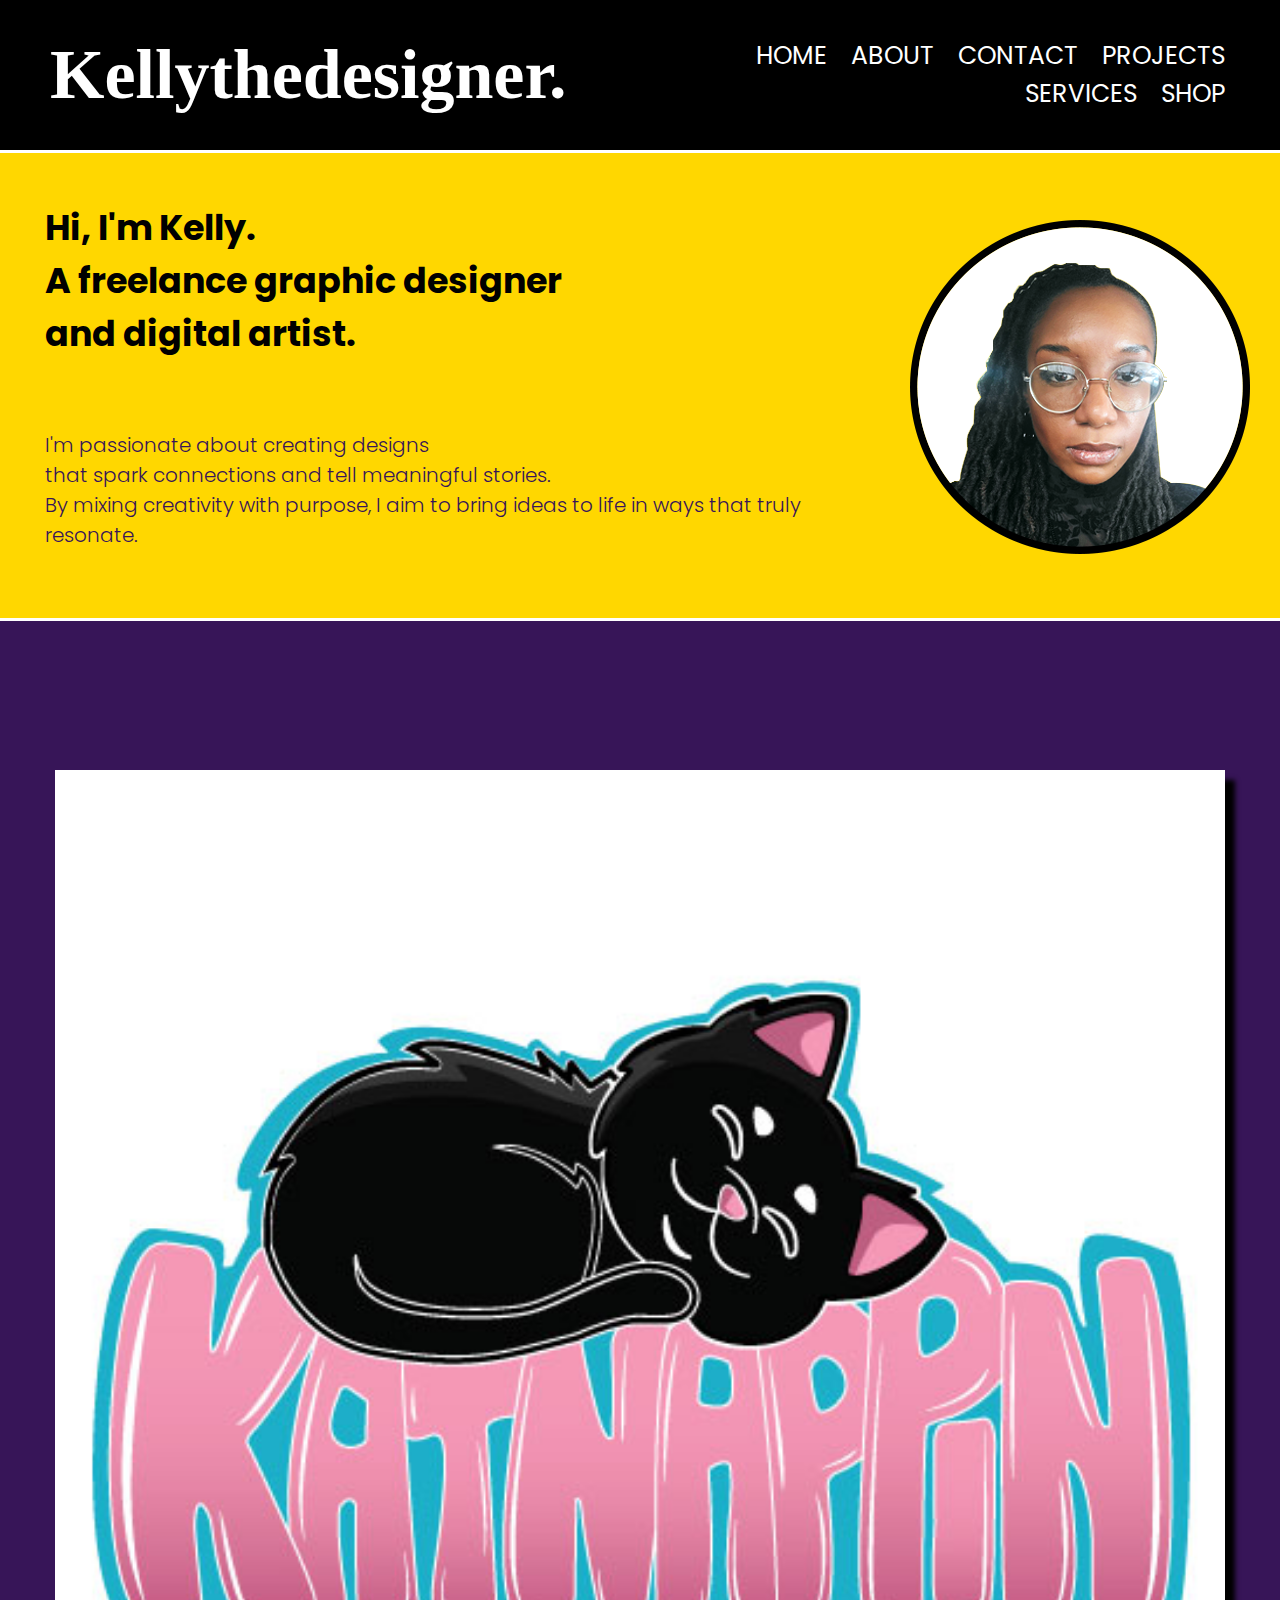
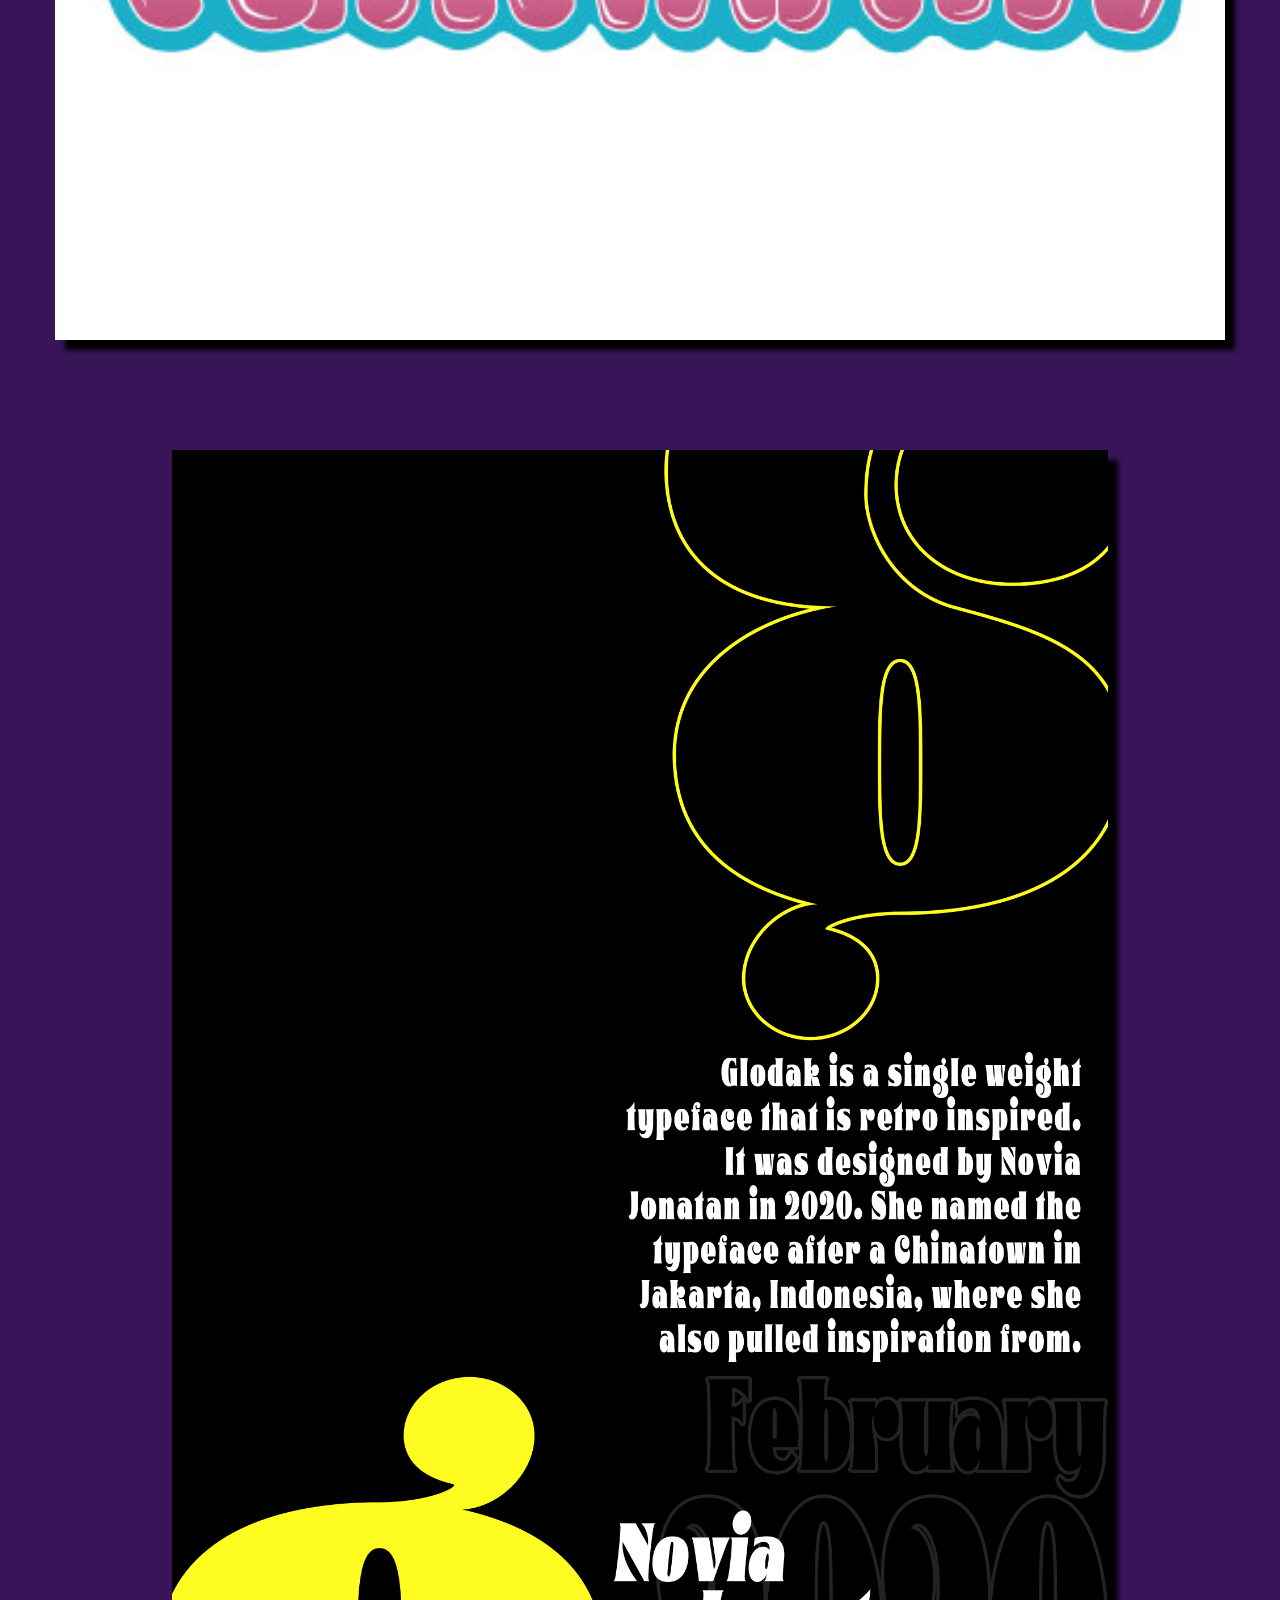
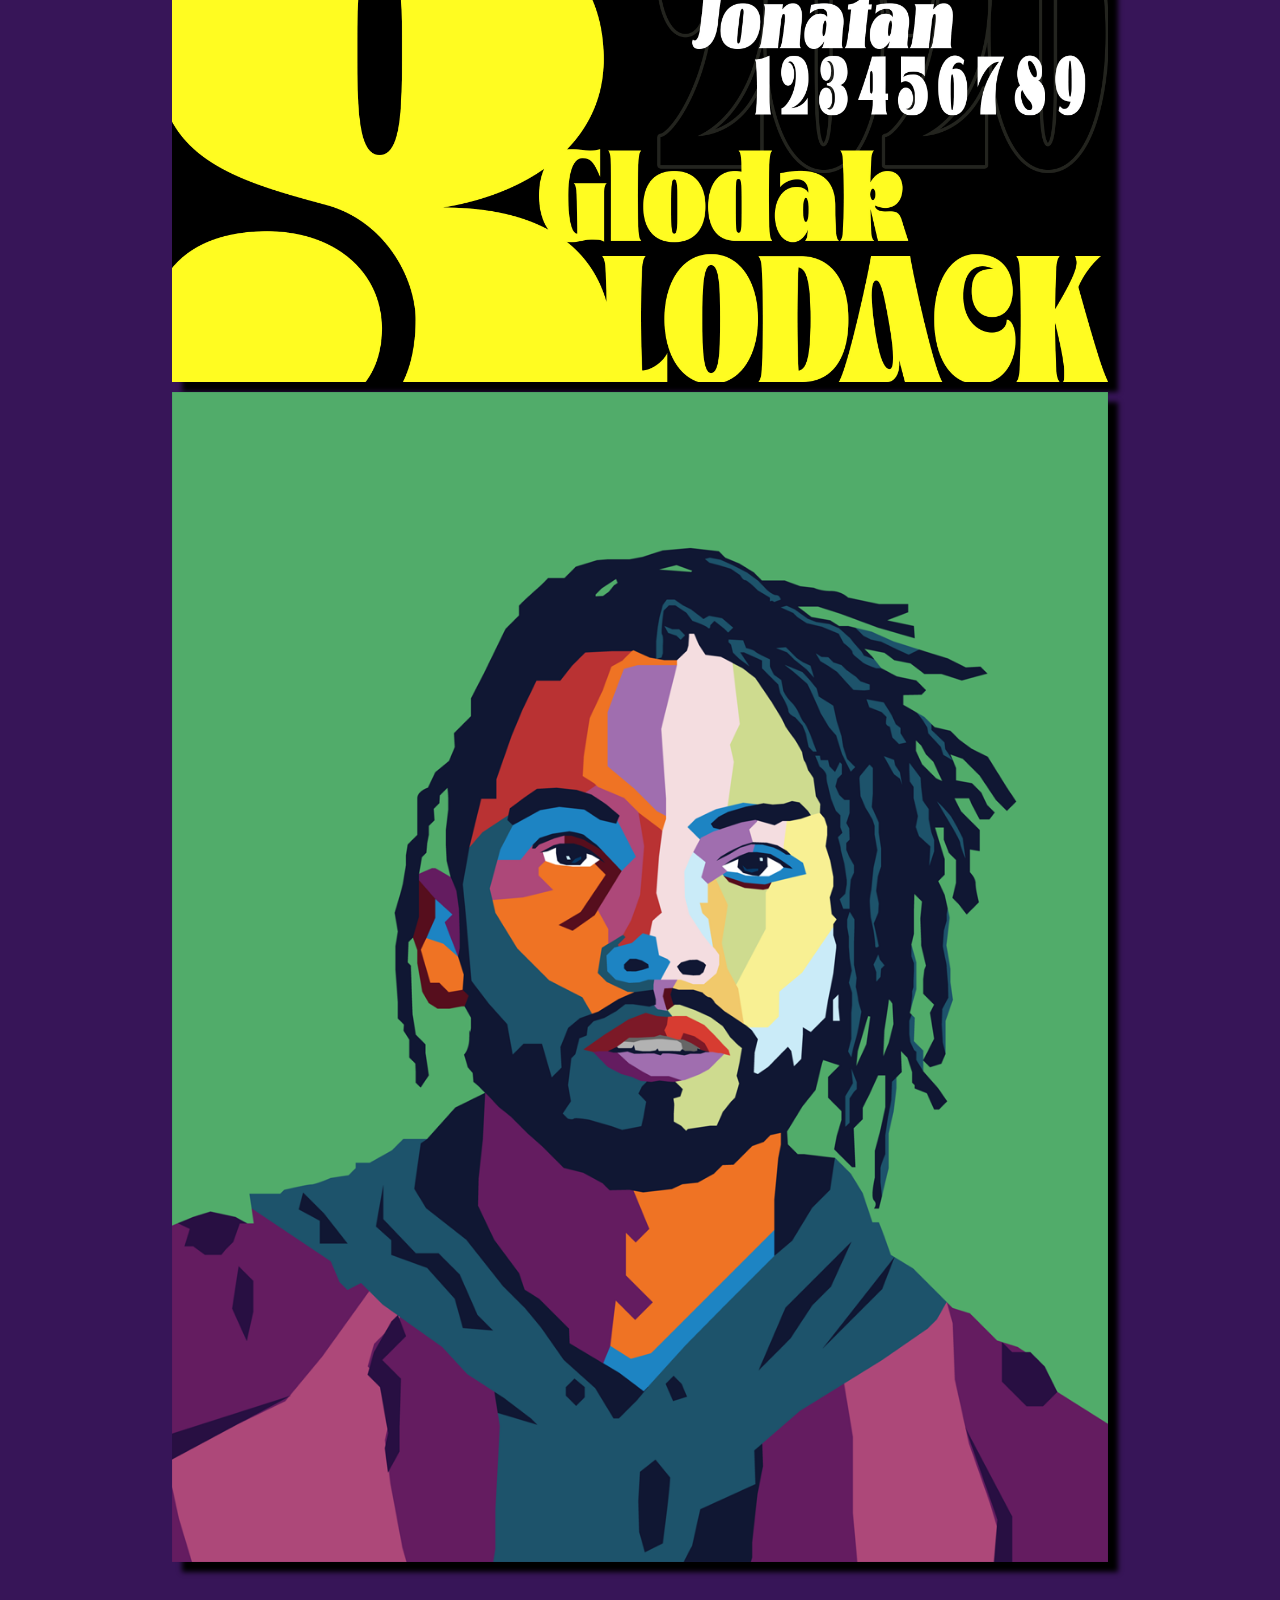
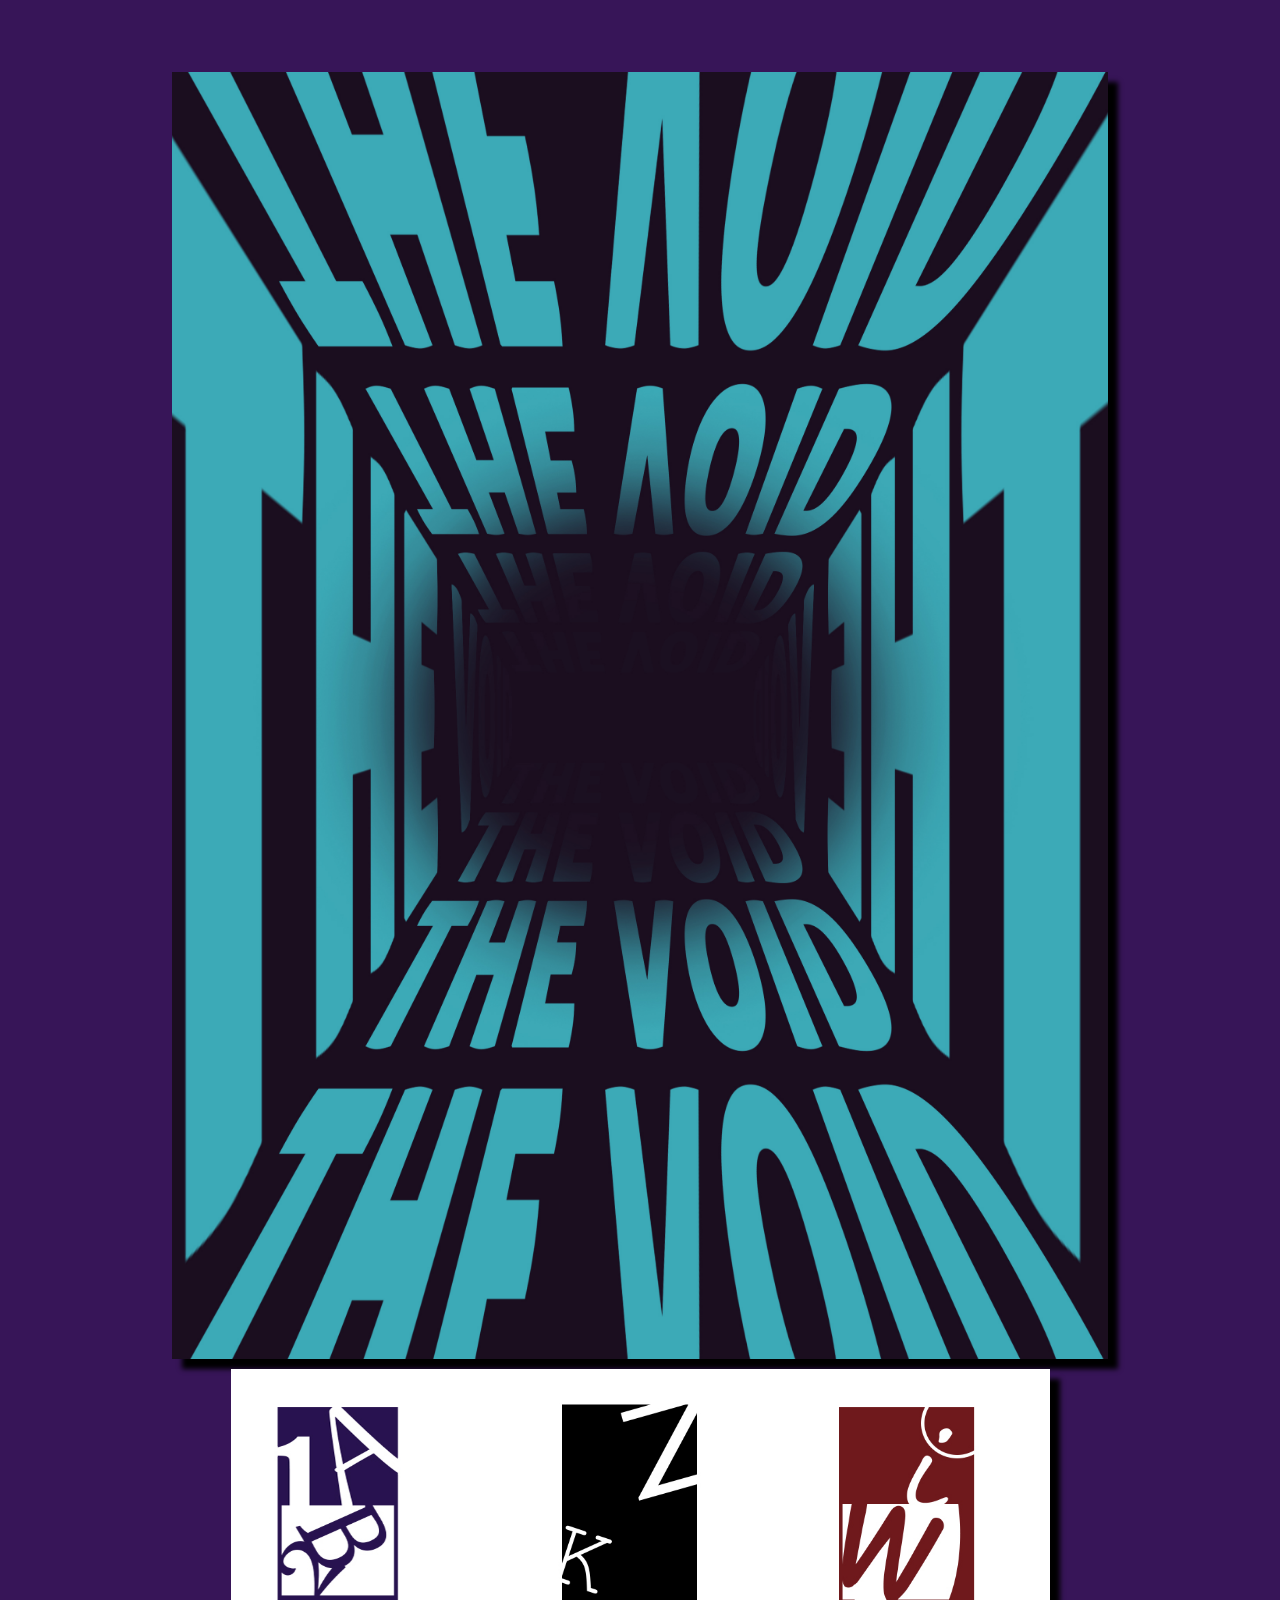
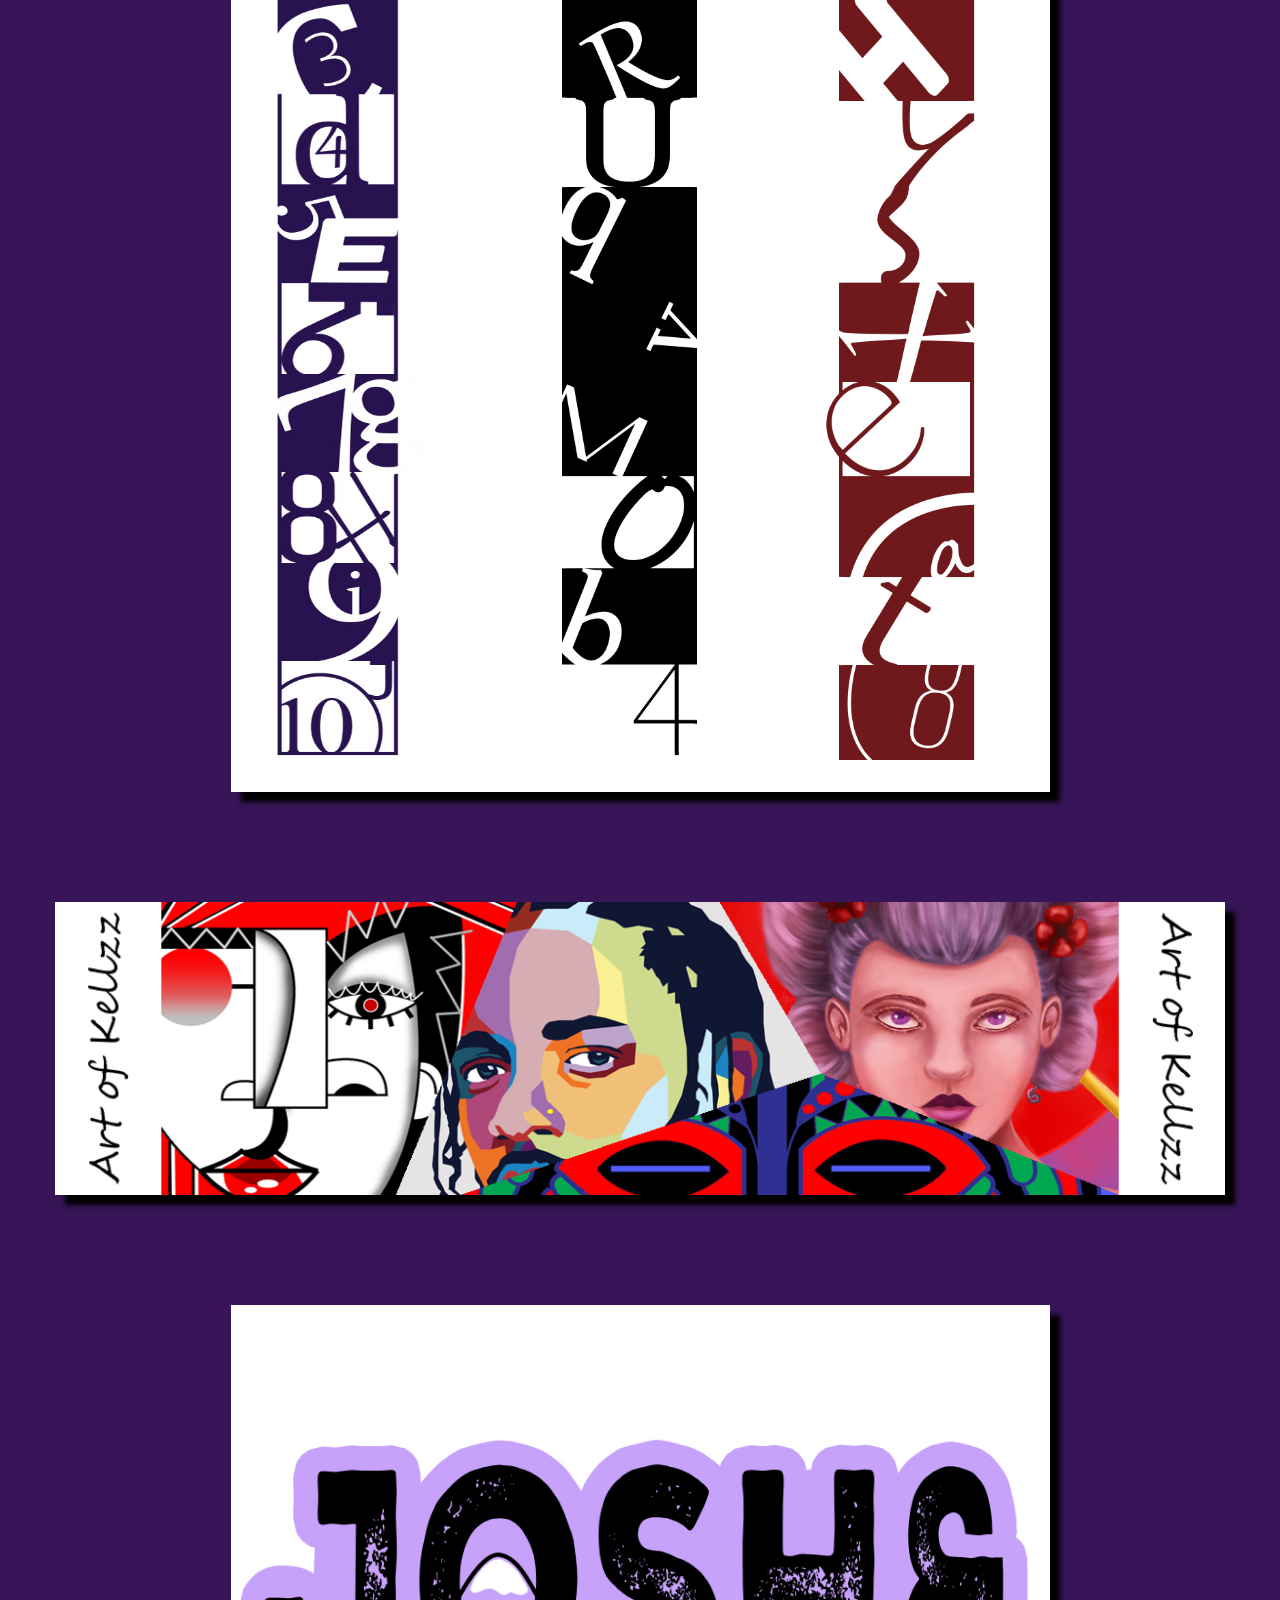
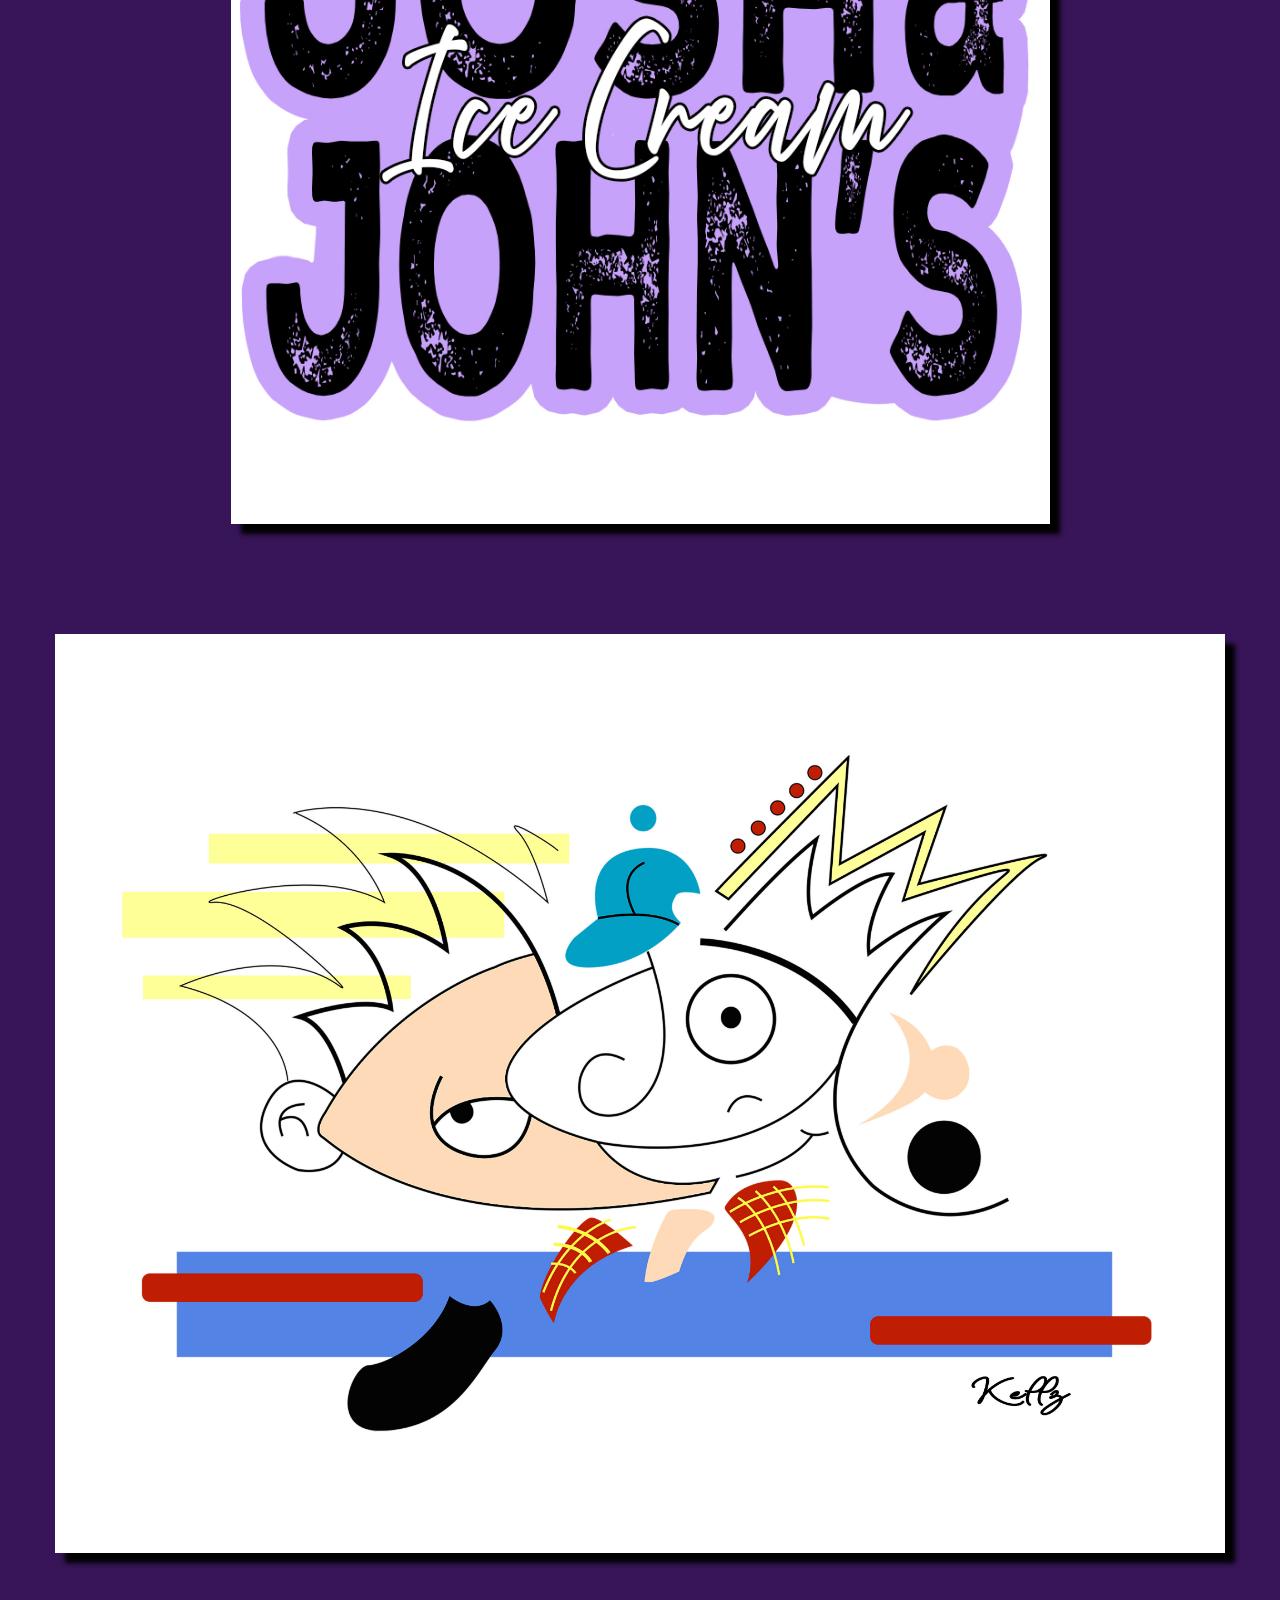
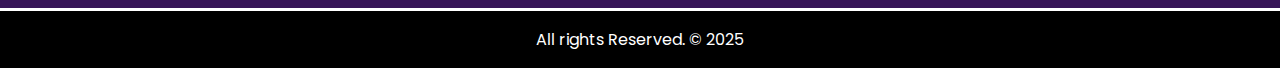
<file: index.html>
<!DOCTYPE html>
<html lang="en">
<head>
    <meta charset="UTF-8" >
    <title>Kellythedesigner</title>
    <link rel="stylesheet" href="styles.css">
    <link rel="preconnect" href="https://fonts.googleapis.com">
<link rel="preconnect" href="https://fonts.gstatic.com" crossorigin>
<link href="https://fonts.googleapis.com/css2?family=Poppins:ital,wght@0,100;0,200;0,300;0,400;0,500;0,600;0,700;0,800;0,900;1,100;1,200;1,300;1,400;1,500;1,600;1,700;1,800;1,900&display=swap" rel="stylesheet">
<link rel="preconnect" href="https://fonts.googleapis.com">
<link rel="preconnect" href="https://fonts.gstatic.com" crossorigin>
<link href="https://fonts.googleapis.com/css2?family=Permanent+Marker&family=Roboto:ital,wght@0,100..900;1,100..900&display=swap" rel="stylesheet">
</head>
<body>
    <header>
        <h1>Kellythedesigner. </h1>
        <nav class="navigation">
            <ul class="navlist">
                <li class="navlink"> <a href="index.html">HOME</a></li>
                <li class="navlink"> <a href="about.html"> ABOUT</a></li>
                <li class="navlink"> <a href="contact.html"> CONTACT</a></li>
                <li class="navlink"> <a href="PROJECTS"> PROJECTS</a></li>
                <li class="navlink"> <a href="SERVICES"> SERVICES</a></li>
                <li class="navlink"> <a href="SHOP"> SHOP</a></li>
            </ul>  
        </nav>
    </header>
    <section>
        <h2> Hi, I'm Kelly. <br> A freelance graphic designer<br>and digital artist.<br> <span class= span2 > I'm passionate about creating designs<br>that spark connections and tell meaningful stories. <br> By mixing creativity with purpose, I aim to bring ideas to life in ways that truly resonate.<br> </span></h2>
        
        <img class = "self1" src="images/selfie1.png" alt=" profile picture Kellythedesigner">
        
    </section>

    <main class="featured">  
        <div class = "row">
            <div class="column">
        <img class="img6" src="images/image6.jpg" alt=" logo for katnappin created by Kelly " >
    </div>
    <div class="column">
        <img class="img3" src="images/image3.jpg" alt=" poster for the font glodak created by Kelly">
    </div>
    <div class="column">
        <img class="img8" src="images/image8.png" alt=" vector design of musical artist Miguel created by Kelly">
    </div>
    <div class="column">
        <img class="img5" src="images/image5.jpg" alt=" kinetic visual poster that reads the void created by Kelly">
    </div>
    
       </div>
       <div class = "row">
        <div class="column">
    <img class="img1" src="images/image1.jpg" alt=" design project created by Kelly " >
</div>
<div class="column">
    <img class="img9" src="images/image9.png" alt=" banner logo created by kelly ">
</div>
<div class="column">
    <img class="img2" src="images/image2.jpg" alt=" created logo  for josh and john's ice cream created by Kelly">
</div>
<div class="column">
    <img class="img7" src="images/image7.jpg" alt=" abstract design poster created by Kelly ">
</div>

   </div>

    </main>

    <footer> 
        <p> All rights Reserved. © 2025</p>
    </footer>
</body>
</html>
</file>
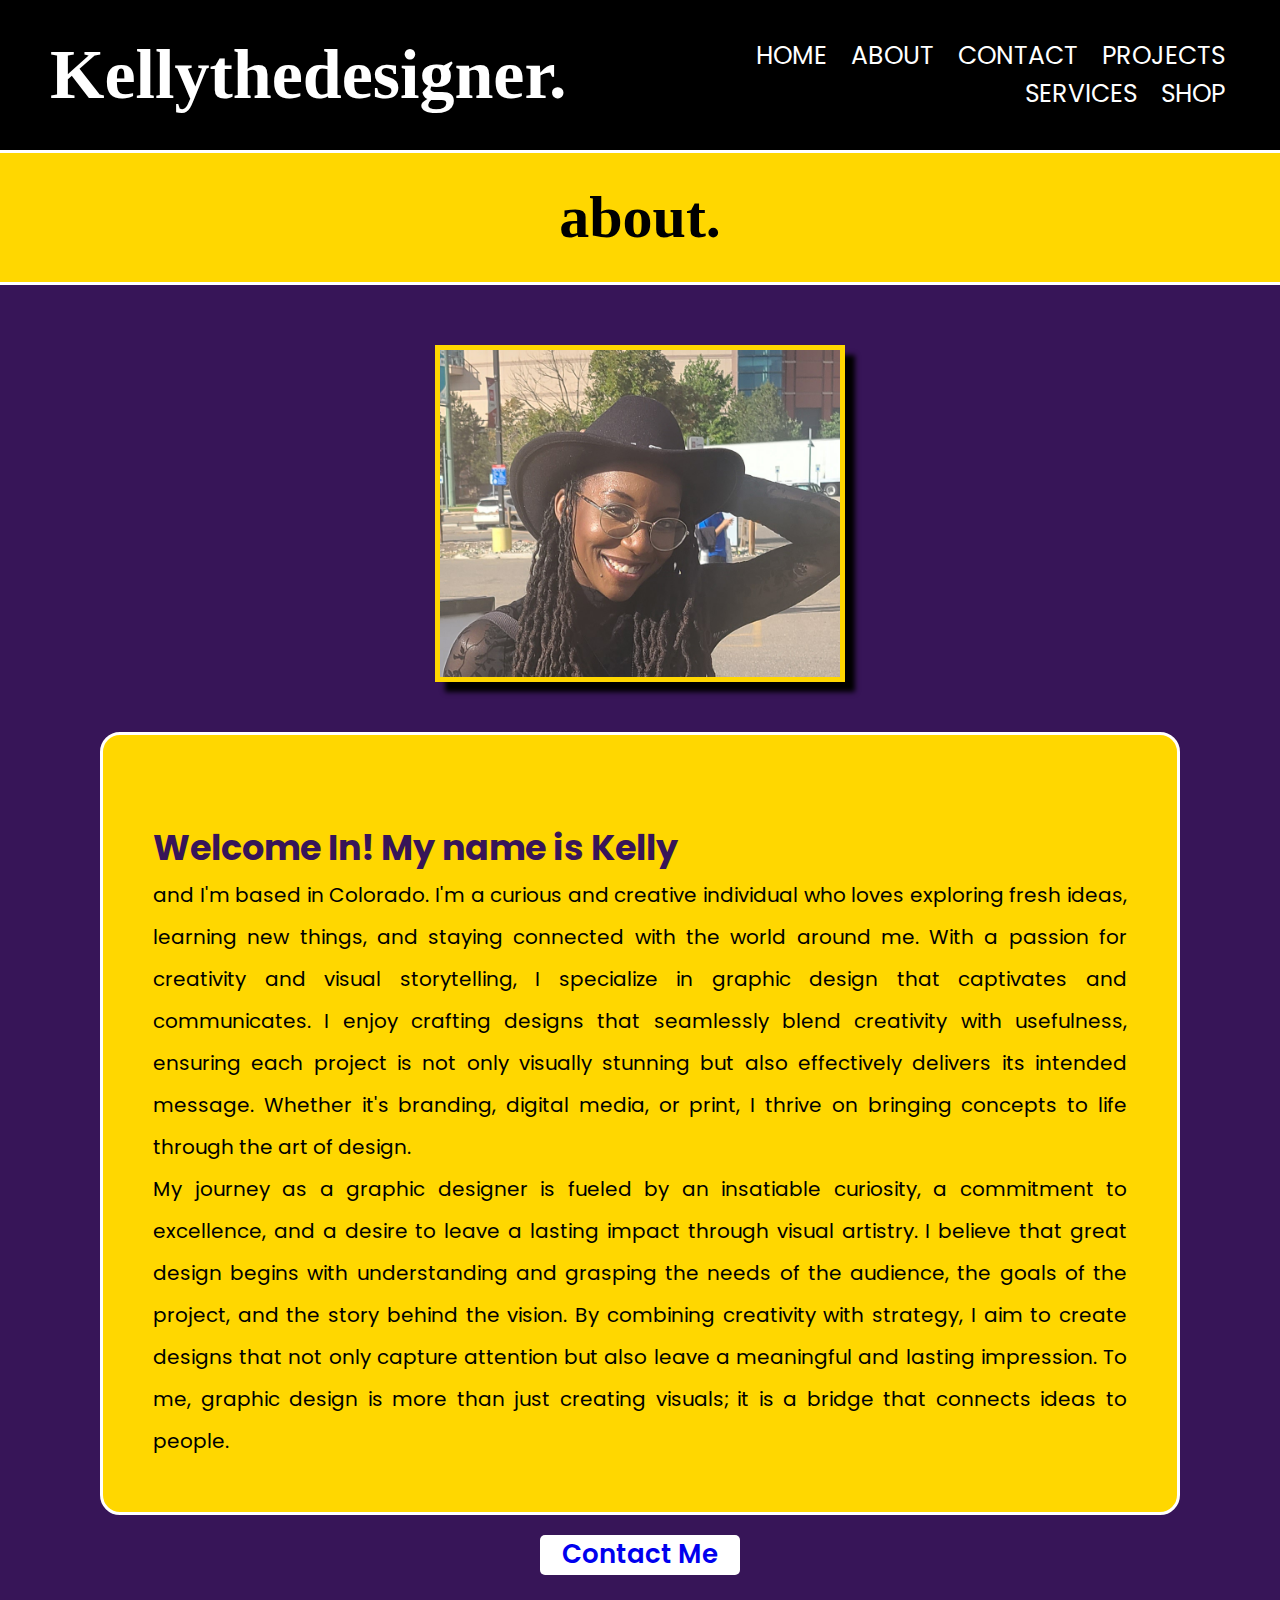
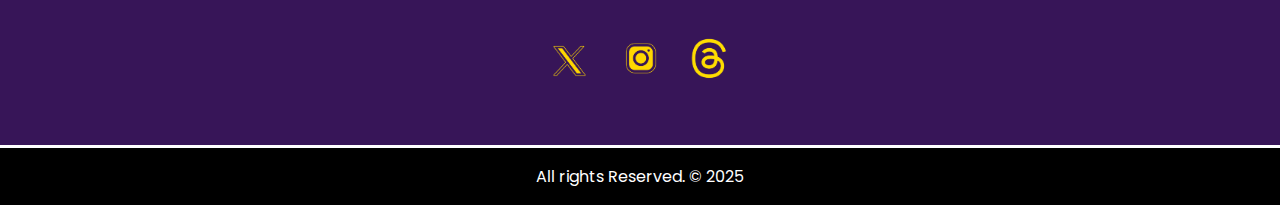
<file: about.html>
<!DOCTYPE html>
<html lang="en">
<head>
    <meta charset="UTF-8" >
    <meta name="viewport" content="width=device-width, initial-scale=1.0">
    <title>about me</title>
    <link rel="stylesheet" href="styles.css">
    <link rel="preconnect" href="https://fonts.googleapis.com">
<link rel="preconnect" href="https://fonts.gstatic.com" crossorigin>
<link href="https://fonts.googleapis.com/css2?family=Poppins:ital,wght@0,100;0,200;0,300;0,400;0,500;0,600;0,700;0,800;0,900;1,100;1,200;1,300;1,400;1,500;1,600;1,700;1,800;1,900&display=swap" rel="stylesheet">
<link rel="preconnect" href="https://fonts.googleapis.com">
<link rel="preconnect" href="https://fonts.gstatic.com" crossorigin>
<link href="https://fonts.googleapis.com/css2?family=Permanent+Marker&family=Roboto:ital,wght@0,100..900;1,100..900&display=swap" rel="stylesheet">

</head>
<body>
    <header>
        <h1>Kellythedesigner. </h1>   
    <nav class="navigation">
        <ul class="navlist">
            <li class="navlink"> <a href="index.html">HOME</a></li>
            <li class="navlink"> <a href="about.html"> ABOUT</a></li>
            <li class="navlink"> <a href="contact.html"> CONTACT</a></li>
            <li class="navlink"> <a href="PROJECTS"> PROJECTS</a></li>
            <li class="navlink"> <a href="SERVICES"> SERVICES</a></li>
            <li class="navlink"> <a href="SHOP"> SHOP</a></li>
        </ul>
    </nav>
</header>

<main class="aboutmain">
    <h2> about.</h2>
    <img class="img4" src="images/image4.jpg" alt=" photo of Kelly with cowgirl hat">
    <p> <br> <span>Welcome In! My name is Kelly</span> <br>and I'm based in Colorado. I'm a curious and creative individual who loves exploring fresh ideas, learning new things, and staying connected with the world around me. With a passion for creativity and visual storytelling, I specialize in graphic design that captivates and communicates. I enjoy crafting designs that seamlessly blend creativity with usefulness, ensuring each project is not only visually stunning but also effectively delivers its intended message. Whether it's branding, digital media, or print, I thrive on bringing concepts to life through the art of design.
<br>My journey as a graphic designer is fueled by an insatiable curiosity, a commitment to excellence, and a desire to leave a lasting impact through visual artistry. I believe that great design begins with understanding and grasping the needs of the audience, the goals of the project, and the story behind the vision. By combining creativity with strategy, I aim to create designs that not only capture attention but also leave a meaningful and lasting impression. To me, graphic design is more than just creating visuals; it is a bridge that connects ideas to people.
<br>
    </p>


    <div class="button2">   
        <a  href="contact.html" class="button_a" target="_parent"> Contact Me</a>
        </div>

    <div class="logos">
    <img class="img10" src="images/x_logo2.png" alt=" image of x.com logo">
    <img class="img11" src="images/insta_logo.png" alt=" image of instagram.com logo">
    <img class="img12" src="images/threads_logo.png" alt=" image of threads.com logo">
    </div>
   
</main>

<footer> 
    <p> All rights Reserved. © 2025</p>
</footer>
</body>
</file>
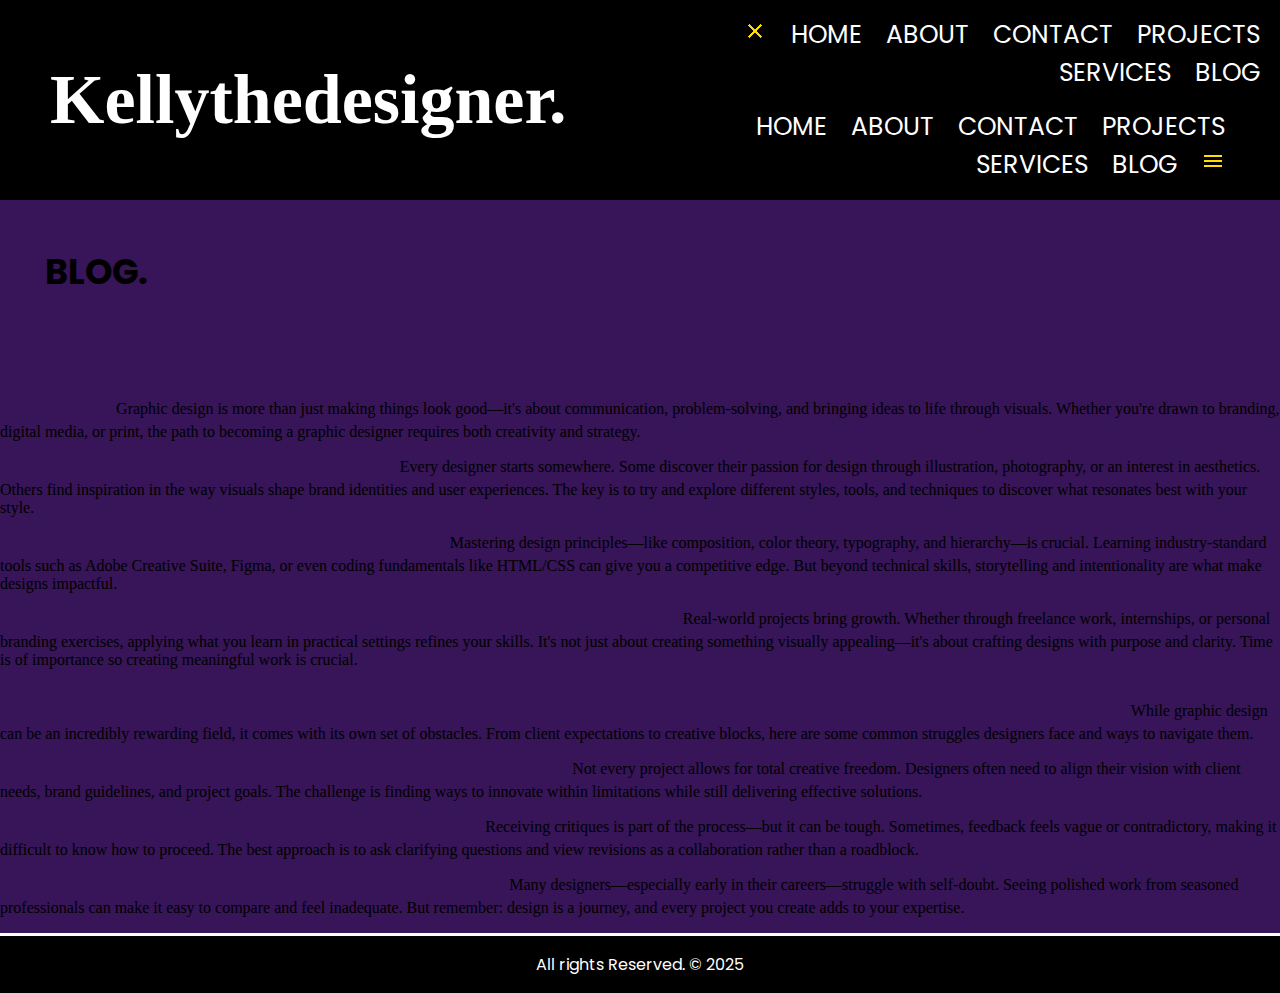
<file: blog.html>
<!DOCTYPE html>
<html lang="en">
<head>
    <meta charset="UTF-8" >
    <meta name="viewport" content="width=device-width, initial-scale=1.0">
    <title>Contact</title>
    <script src="https://ajax.googleapis.com/ajax/libs/jquery/3.7.1/jquery.min.js"></script>
    <script src="script.js"></script>
    <link rel="stylesheet" href="styles.css">
    <link rel="preconnect" href="https://fonts.googleapis.com">
<link rel="preconnect" href="https://fonts.gstatic.com" crossorigin>
<link href="https://fonts.googleapis.com/css2?family=Poppins:ital,wght@0,100;0,200;0,300;0,400;0,500;0,600;0,700;0,800;0,900;1,100;1,200;1,300;1,400;1,500;1,600;1,700;1,800;1,900&display=swap" rel="stylesheet">
<link rel="preconnect" href="https://fonts.googleapis.com">
<link rel="preconnect" href="https://fonts.gstatic.com" crossorigin>
<link href="https://fonts.googleapis.com/css2?family=Permanent+Marker&family=Roboto:ital,wght@0,100..900;1,100..900&display=swap" rel="stylesheet">
</head>
<body>
    <header>
        <h1>Kellythedesigner. </h1>
        <nav class="navigation">
            <ul class="sidebar">
                <li onclick=hideSidebar() class="navlink"><a href="#"> <img class="close" src="images/close_24dp_FFDD00_FILL0_wght400_GRAD0_opsz24.png" alt=" x image to close the menu"></a></li>
                <li class="navlink"> <a href="index.html">HOME</a></li>
                <li class="navlink"> <a href="about.html"> ABOUT</a></li>
                <li class="navlink"> <a href="contact.html"> CONTACT</a></li>
                <li class="navlink"> <a href="projects.html"> PROJECTS</a></li>
                <li class="navlink"> <a href="services.html"> SERVICES</a></li>
                <li class="navlink"> <a href="blog.html"> BLOG</a></li>
            </ul>  
            <ul class="navlist">
                <li class="navlink hideOnMobile"> <a href="index.html">HOME</a></li>
                <li class="navlink hideOnMobile"> <a href="about.html"> ABOUT</a></li>
                <li class="navlink hideOnMobile"> <a href="contact.html"> CONTACT</a></li>
                <li class="navlink hideOnMobile"> <a href="projects.html"> PROJECTS</a></li>
                <li class="navlink hideOnMobile"> <a href="services.html"> SERVICES</a></li>
                <li class="navlink hideOnMobile"> <a href="blog.html"> BLOG</a></li>
                <li onclick=showSidebar() class="menu-button navlink"><a href="#"> <img class="menu" src="images/menu_24dp_FFDD00_FILL0_wght400_GRAD0_opsz24.png" alt=" three line in column to represent the menu"></a></li>
            </ul>  
           
        </nav>
</header>

<main class= "blogmain">
    <h2> BLOG.</h2>
    <p> <span>Blog Post 1: The Journey to Becoming a Graphic Designer - Where Passion Meets Process</span>
        Graphic design is more than just making things look good—it's about communication, problem-solving, and bringing ideas to life through visuals. Whether you're drawn to branding, digital media, or print, the path to becoming a graphic designer requires both creativity and strategy.
        <br><span  class="span3">Finding Your Design Voice</span>
        Every designer starts somewhere. Some discover their passion for design through illustration, photography, or an interest in aesthetics. Others find inspiration in the way visuals shape brand identities and user experiences. The key is to try and explore different styles, tools, and techniques to discover what resonates best with your style.
        <br><span  class="span3">Building a Strong Foundation</span>
        Mastering design principles—like composition, color theory, typography, and hierarchy—is crucial. Learning industry-standard tools such as Adobe Creative Suite, Figma, or even coding fundamentals like HTML/CSS can give you a competitive edge. But beyond technical skills, storytelling and intentionality are what make designs impactful.
        <br><span  class="span3">Gaining Experience & Finding Opportunities</span>
        Real-world projects bring growth. Whether through freelance work, internships, or personal branding exercises, applying what you learn in practical settings refines your skills. It's not just about creating something visually appealing—it's about crafting designs with purpose and clarity. Time is of importance so creating meaningful work is crucial. 
        </p>
        <p>
        <span>Blog Post 2: The Challenges of Graphic Design - More Than Just Creativity</span>
        While graphic design can be an incredibly rewarding field, it comes with its own set of obstacles. From client expectations to creative blocks, here are some common struggles designers face and ways to navigate them.
        <br><span  class="span3">Balancing Creativity with Constraints</span>
        Not every project allows for total creative freedom. Designers often need to align their vision with client needs, brand guidelines, and project goals. The challenge is finding ways to innovate within limitations while still delivering effective solutions.
        <br><span  class="span3">Handling Feedback & Revisions</span>
        Receiving critiques is part of the process—but it can be tough. Sometimes, feedback feels vague or contradictory, making it difficult to know how to proceed. The best approach is to ask clarifying questions and view revisions as a collaboration rather than a roadblock.
        <br><span  class="span3">Imposter Syndrome & Self-Doubt</span>
        Many designers—especially early in their careers—struggle with self-doubt. Seeing polished work from seasoned professionals can make it easy to compare and feel inadequate. But remember: design is a journey, and every project you create adds to your expertise.
        
        
        </p>
</main>
<footer> 
    <p> All rights Reserved. © 2025</p>
</footer>
</body>
</file>
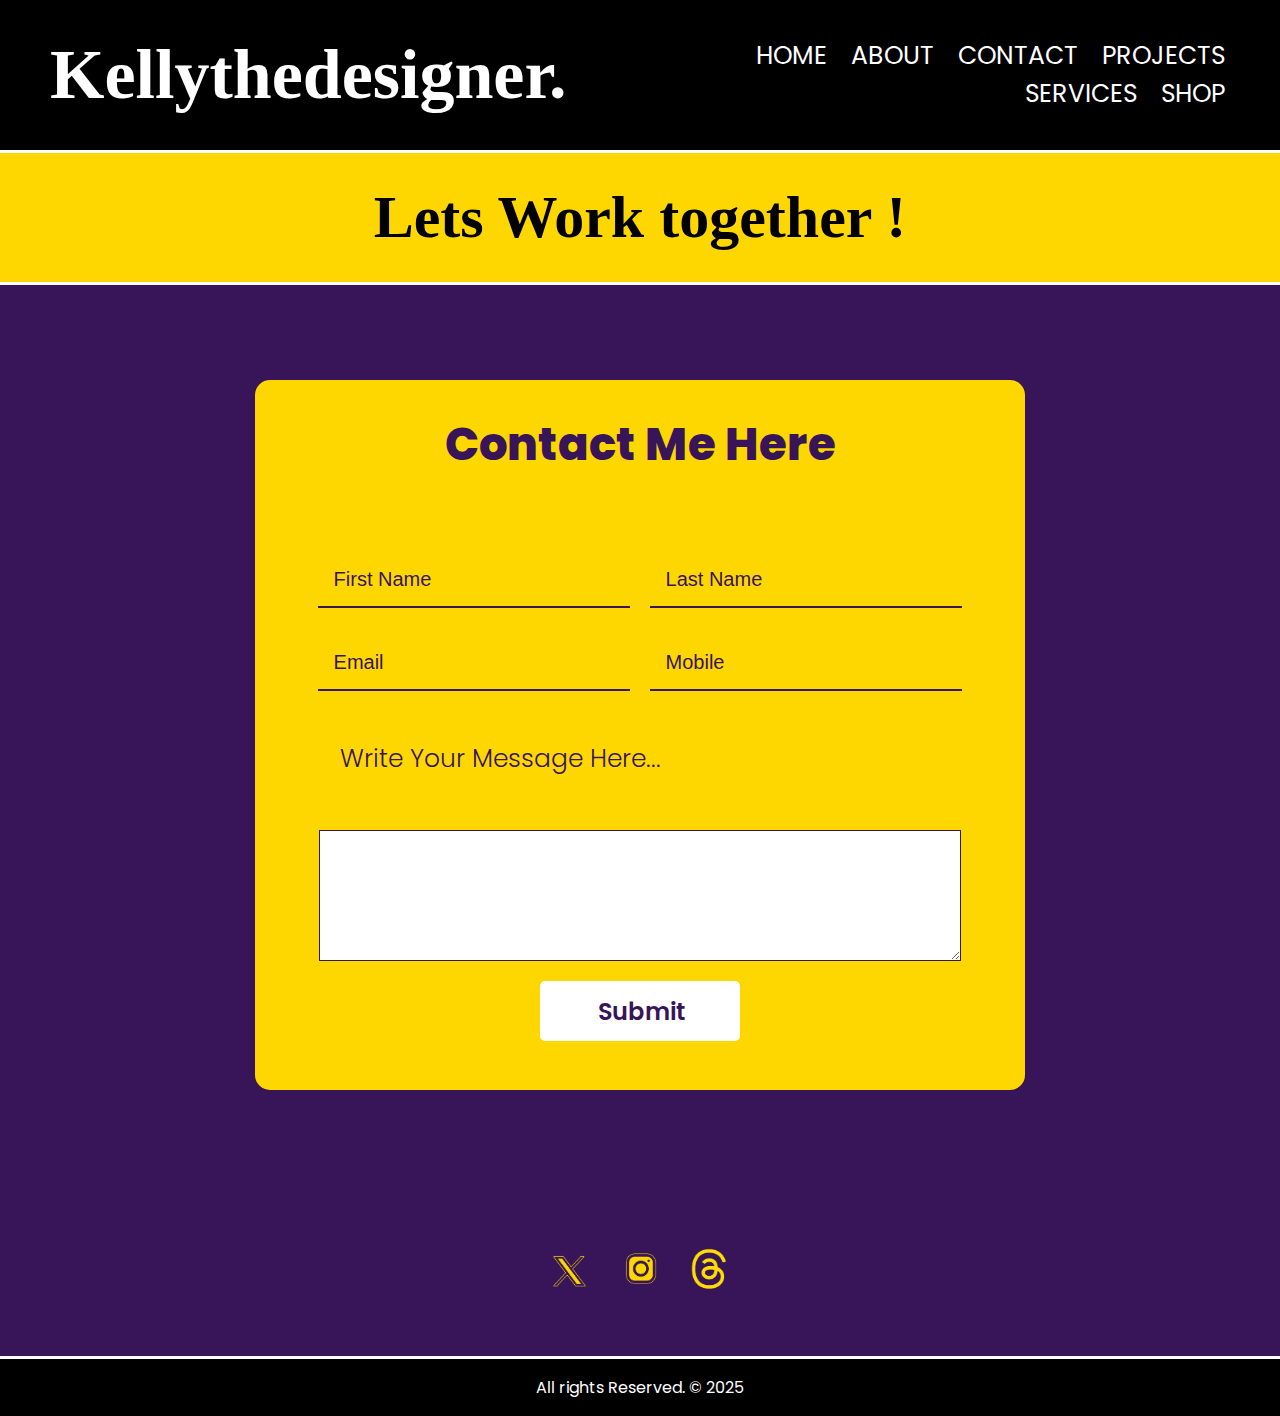
<file: contact.html>
<!DOCTYPE html>
<html lang="en">
<head>
    <meta charset="UTF-8" >
    <meta name="viewport" content="width=device-width, initial-scale=1.0">
    <title>Contact</title>
    <link rel="stylesheet" href="styles.css">
    <link rel="preconnect" href="https://fonts.googleapis.com">
<link rel="preconnect" href="https://fonts.gstatic.com" crossorigin>
<link href="https://fonts.googleapis.com/css2?family=Poppins:ital,wght@0,100;0,200;0,300;0,400;0,500;0,600;0,700;0,800;0,900;1,100;1,200;1,300;1,400;1,500;1,600;1,700;1,800;1,900&display=swap" rel="stylesheet">
<link rel="preconnect" href="https://fonts.googleapis.com">
<link rel="preconnect" href="https://fonts.gstatic.com" crossorigin>
<link href="https://fonts.googleapis.com/css2?family=Permanent+Marker&family=Roboto:ital,wght@0,100..900;1,100..900&display=swap" rel="stylesheet">
</head>
<body>
    <header>
        <h1>Kellythedesigner. </h1>
        <nav class="navigation">
            <ul class="navlist">
                <li class="navlink"> <a href="index.html">HOME</a></li>
                <li class="navlink"> <a href="about.html"> ABOUT</a></li>
                <li class="navlink"> <a href="contact.html"> CONTACT</a></li>
                <li class="navlink"> <a href="PROJECTS"> PROJECTS</a></li>
                <li class="navlink"> <a href="SERVICES"> SERVICES</a></li>
                <li class="navlink"> <a href="SHOP"> SHOP</a></li>
            </ul>
    </nav>
</header>

<main class="contactmain">
    <h2> Lets Work together !</h2>
    <div class="container">
    <form>
        <h3> Contact Me Here</h3>
        <input type="text" id="firstname" placeholder=" First Name" required>
        <input type="text" id="lastname" placeholder=" Last Name" required>
        <input type="email" id="email" placeholder=" Email " required>
        <input type="text" id="mobile" placeholder=" Mobile" required>
        <h4> Write Your Message Here...</h4>
        <textarea required></textarea>
        <input type="submit" value="Submit" id="button">

    </form>
    </div>

    <div class="logos">
        <img class="img10" src="images/x_logo2.png" alt=" image of x.com logo">
        <img class="img11" src="images/insta_logo.png" alt=" image of instagram.com logo">
        <img class="img12" src="images/threads_logo.png" alt=" image of threads.com logo">
        </div>

</main>

<footer> 
    <p> All rights Reserved. © 2025</p>
</footer>
</body>
</file>
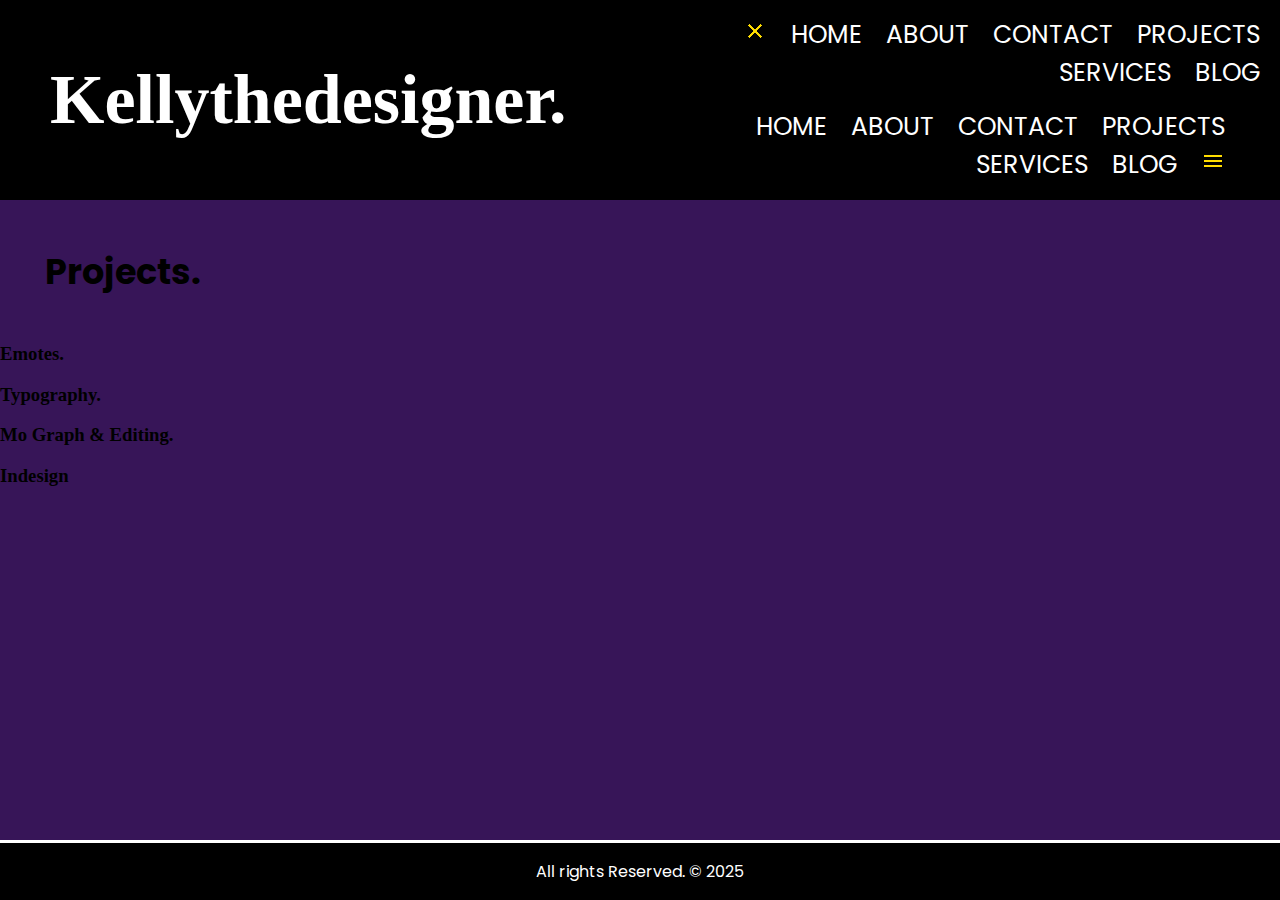
<file: projects.html>
<!DOCTYPE html>
<html lang="en">
<head>
    <meta charset="UTF-8" >
    <meta name="viewport" content="width=device-width, initial-scale=1.0">
    <title>Kellythedesigner</title>
    <script src="https://ajax.googleapis.com/ajax/libs/jquery/3.7.1/jquery.min.js"></script>
    <script src="script.js"></script>
    <link rel="stylesheet" href="styles.css">
    <link rel="preconnect" href="https://fonts.googleapis.com">
<link rel="preconnect" href="https://fonts.gstatic.com" crossorigin>
<link href="https://fonts.googleapis.com/css2?family=Poppins:ital,wght@0,100;0,200;0,300;0,400;0,500;0,600;0,700;0,800;0,900;1,100;1,200;1,300;1,400;1,500;1,600;1,700;1,800;1,900&display=swap" rel="stylesheet">
<link rel="preconnect" href="https://fonts.googleapis.com">
<link rel="preconnect" href="https://fonts.gstatic.com" crossorigin>
<link href="https://fonts.googleapis.com/css2?family=Permanent+Marker&family=Roboto:ital,wght@0,100..900;1,100..900&display=swap" rel="stylesheet">
</head>
<body>
    <header>
        <h1>Kellythedesigner. </h1>
        <nav class="navigation">
            <ul class="sidebar">
                <li onclick=hideSidebar() class="navlink"><a href="#"> <img class="close" src="images/close_24dp_FFDD00_FILL0_wght400_GRAD0_opsz24.png" alt=" x image to close the menu"></a></li>
                <li class="navlink"> <a href="index.html">HOME</a></li>
                <li class="navlink"> <a href="about.html"> ABOUT</a></li>
                <li class="navlink"> <a href="contact.html"> CONTACT</a></li>
                <li class="navlink"> <a href="projects.html"> PROJECTS</a></li>
                <li class="navlink"> <a href="services.html"> SERVICES</a></li>
                <li class="navlink"> <a href="blog.html"> BLOG</a></li>
            </ul>  
            <ul class="navlist">
                <li class="navlink hideOnMobile"> <a href="index.html">HOME</a></li>
                <li class="navlink hideOnMobile"> <a href="about.html"> ABOUT</a></li>
                <li class="navlink hideOnMobile"> <a href="contact.html"> CONTACT</a></li>
                <li class="navlink hideOnMobile"> <a href="projects.html"> PROJECTS</a></li>
                <li class="navlink hideOnMobile"> <a href="services.html"> SERVICES</a></li>
                <li class="navlink hideOnMobile"> <a href="blog.html"> BLOG</a></li>
                <li onclick=showSidebar() class="menu-button navlink"><a href="#"> <img class="menu" src="images/menu_24dp_FFDD00_FILL0_wght400_GRAD0_opsz24.png" alt=" three line in column to represent the menu"></a></li>
            </ul>  
            <div class="hamburger">
                <span class="bar"></span>
                <span class="bar"></span>
                <span class="bar"></span>
            </div>
        </nav>
    </header>
   
    <main class=" project_main" >
        <h2 class="project_section"> Projects.</h2>

        <article class="featured2">  
            <h3 onclick="toggle2()"> Emotes.</h3>
        <div class="emotes" id="myEM" style="display: none;">
            <div class = "row">
                <div class="column">
            <img class="img14" src="images/LogoYellowAYD.png" alt=" logo for katnappin created by Kelly " >
            <p class="title"> AYD EMOTE:</p>
            <p> Emote made for a client that can be used for Twitch, Youtube, and Discord</p>
            <p> Profile emote  made with the initials of the streamer and thier desired color scheme. </p>
            <p class="title"> TOOLS USED:</p>
            <p> Huion Drawing Pad with Photoshop</p>
            <p> YEAR:</p>
            <p> 2020</p>
        </div>
        <div class="column">
            <img class="img16" src="images/AngryYAK.png" alt=" poster for the font glodak created by Kelly"> 
            <p class="title"> ANGRY YAK EMOTE:</p>
            <p> Emote made for a client that can be used for Twitch, Youtube, and Discord</p>
            <p> Illustrated with goal to make an angry emote for client. I wanted to think outside the box and go for the a more cartoon approach using their mascot- a yak</p>
            <p class="title"> TOOLS USED:</p>
            <p> Huion Drawing Pad with Photoshop</p>
            <p> YEAR:</p>
            <p> 2019</p>
        </div>
        <div class="column">
            <img class="img15" src="images/HeartRhi.png" alt=" image of girl hugging a heart">
            <p class="title"> HEART EMOTE:</p>
            <p> Emote made for a client that can be used for Twitch, Youtube, and Discord</p>
            <p> Created for a client that wanted a heart emote for her channel with herself featured in it as well </p>
            <p class="title"> TOOLS USED:</p>
            <p> Huion Drawing Pad with Photoshop</p>
            <p> YEAR:</p>
            <p> 2019</p>
        </div>
        </div>
       
        </div>
        </article>
        <h3 onclick="toggle1()" > Typography.</h3>
        <div class="typo" id="myTYPO" style="display: none;">
            <img class ="img13" src="images/typo_project.jpg" alt=" Alphabet made with tools">
            <p class="title"> ABC's OF TYPOGRAPHY: </p>
            <p> Made for a personal project for a class in Typography</p>
            <p class="title"> TOOLS USED:</p>
            <p> Tools from a tool box I have on hand and Photoshop</p>
            <p> YEAR:</p>
            <p> 2024</p>
        </div>
        
            
        <h3 onclick="toggle()" >Mo Graph & Editing.</h3>
        <div class="wrapper" id="myDIV" style="display: none;">
        <div class = "video1">
        <iframe  src="https://www.youtube.com/embed/kGHezfDQ2kA?si=OtylVjHG7aEv-2G4" allowfullscreen></iframe>
        </div>
        <p class="title"> STREAM INTRODUCTION:</p>
            <p> Made for a personal project for a class in Motion Graphics</p>
            <p class="title"> TOOLS USED:</p>
            <p> Adobe After Effects and Photoshop</p>
            <p> YEAR:</p>
            <p> 2025</p>
    </div>
      
        <h3 onclick="toggle3()"> Indesign</h3>
        <div class="indesign" id="myART" style="display: none;"> 
            <img class="img17" src="images/mag1.JPG" alt=" magazine recreation  " >

            <img class="img18" src="images/mag2.JPG" alt=" magazine recreation ">
            <img class="img19" src="images/mag3.JPG" alt=" scans of old Rolling Stone 2010 Magazine">
            <p class="title"> MAGAZINE RECREATION :</p>
            <p>Made for a personal project for a class in InDesign. </p>
            <p> I recreated pages from a 2010 Rolling Stone Magazine from scanned images.</p>
            <p class="title"> TOOLS USED:</p>
            <p> Indesign, Photoshop, and a printer/scanner</p>
            <p> YEAR:</p>
            <p> 2025</p>
       
        </div>
        

    </main>

    <footer><p> All rights Reserved. © 2025</p></footer>
    </body>
</file>
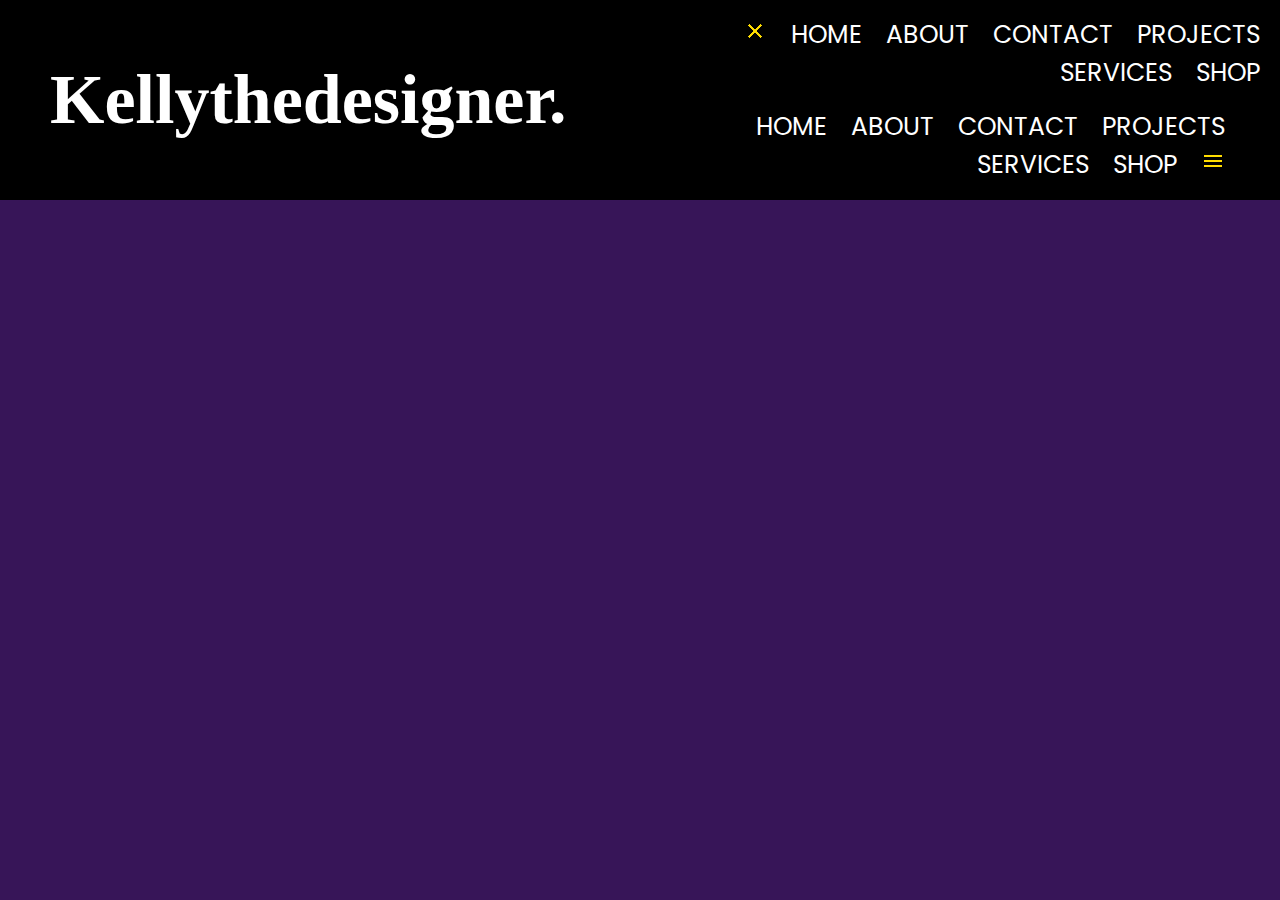
<file: services.html>
<!DOCTYPE html>
<html lang="en">
<head>
    <meta charset="UTF-8" >
    <meta name="viewport" content="width=device-width, initial-scale=1.0">
    <title>about me</title>
    <script src="https://ajax.googleapis.com/ajax/libs/jquery/3.7.1/jquery.min.js"></script>
    <script src="script.js"></script>
    <link rel="stylesheet" href="styles.css">
    <link rel="preconnect" href="https://fonts.googleapis.com">
<link rel="preconnect" href="https://fonts.gstatic.com" crossorigin>
<link href="https://fonts.googleapis.com/css2?family=Poppins:ital,wght@0,100;0,200;0,300;0,400;0,500;0,600;0,700;0,800;0,900;1,100;1,200;1,300;1,400;1,500;1,600;1,700;1,800;1,900&display=swap" rel="stylesheet">
<link rel="preconnect" href="https://fonts.googleapis.com">
<link rel="preconnect" href="https://fonts.gstatic.com" crossorigin>
<link href="https://fonts.googleapis.com/css2?family=Permanent+Marker&family=Roboto:ital,wght@0,100..900;1,100..900&display=swap" rel="stylesheet">

</head>
<body>
    <header>
        <h1>Kellythedesigner. </h1>   
        
        <nav class="navigation">
            <ul class="sidebar">
                <li onclick=hideSidebar() class="navlink"><a href="#"> <img class="close" src="images/close_24dp_FFDD00_FILL0_wght400_GRAD0_opsz24.png" alt=" x image to close the menu"></a></li>
                <li class="navlink"> <a href="index.html">HOME</a></li>
                <li class="navlink"> <a href="about.html"> ABOUT</a></li>
                <li class="navlink"> <a href="contact.html"> CONTACT</a></li>
                <li class="navlink"> <a href="projects.html"> PROJECTS</a></li>
                <li class="navlink"> <a href="services.html"> SERVICES</a></li>
                <li class="navlink"> <a href="shop.html"> SHOP</a></li>
            </ul>  
            <ul class="navlist">
                <li class="navlink hideOnMobile"> <a href="index.html">HOME</a></li>
                <li class="navlink hideOnMobile"> <a href="about.html"> ABOUT</a></li>
                <li class="navlink hideOnMobile"> <a href="contact.html"> CONTACT</a></li>
                <li class="navlink hideOnMobile"> <a href="projects.html"> PROJECTS</a></li>
                <li class="navlink hideOnMobile"> <a href="services.html"> SERVICES</a></li>
                <li class="navlink hideOnMobile"> <a href="shop.html"> SHOP</a></li>
                <li onclick=showSidebar() class="menu-button navlink"><a href="#"> <img class="menu" src="images/menu_24dp_FFDD00_FILL0_wght400_GRAD0_opsz24.png" alt=" three line in column to represent the menu"></a></li>
            </ul>  
            <div class="hamburger">
                <span class="bar"></span>
                <span class="bar"></span>
                <span class="bar"></span>
            </div>
        </nav>
</header>
</file>
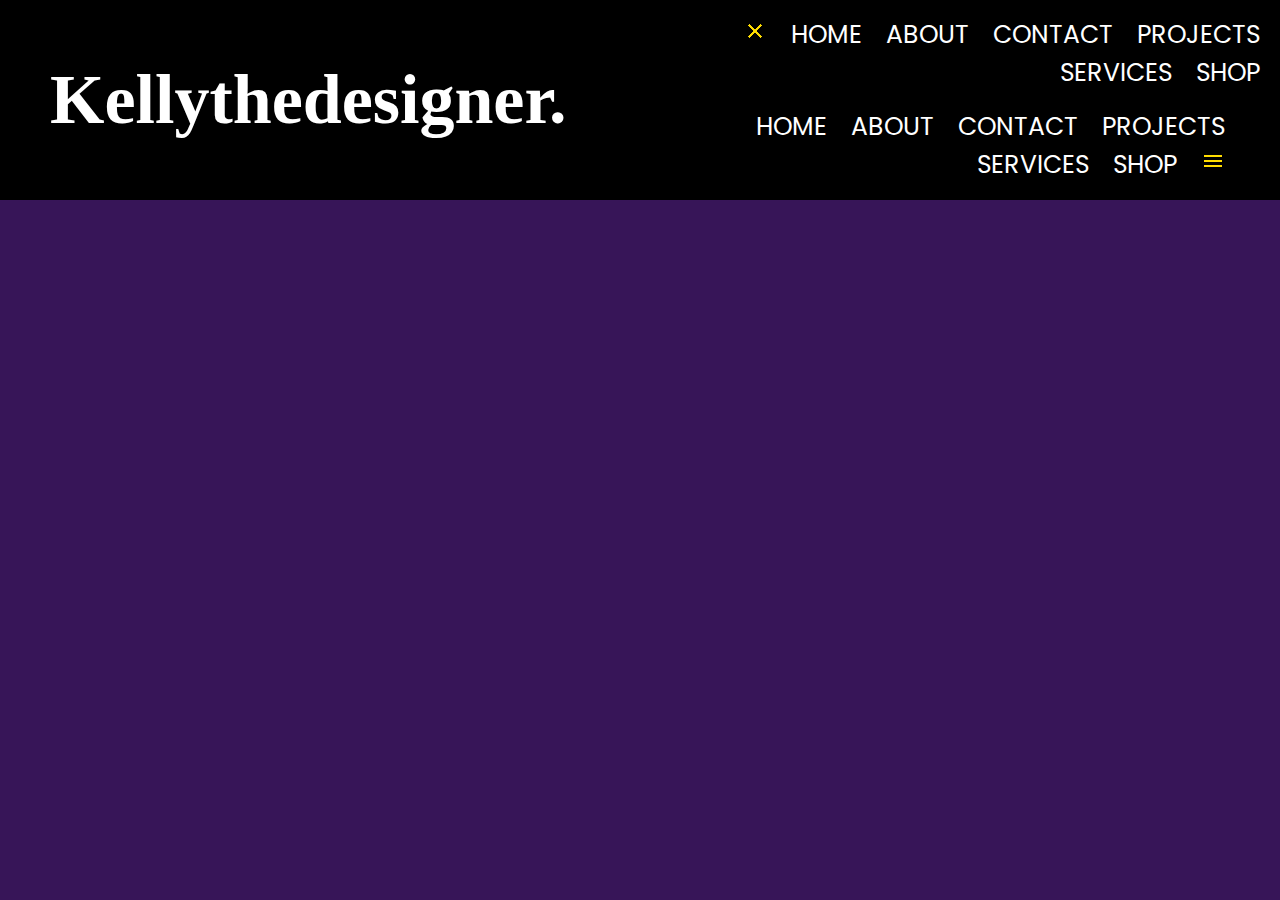
<file: shop.html>
<!DOCTYPE html>
<html lang="en">
<head>
    <meta charset="UTF-8" >
    <meta name="viewport" content="width=device-width, initial-scale=1.0">
    <title>Contact</title>
    <script src="https://ajax.googleapis.com/ajax/libs/jquery/3.7.1/jquery.min.js"></script>
    <script src="script.js"></script>
    <link rel="stylesheet" href="styles.css">
    <link rel="preconnect" href="https://fonts.googleapis.com">
<link rel="preconnect" href="https://fonts.gstatic.com" crossorigin>
<link href="https://fonts.googleapis.com/css2?family=Poppins:ital,wght@0,100;0,200;0,300;0,400;0,500;0,600;0,700;0,800;0,900;1,100;1,200;1,300;1,400;1,500;1,600;1,700;1,800;1,900&display=swap" rel="stylesheet">
<link rel="preconnect" href="https://fonts.googleapis.com">
<link rel="preconnect" href="https://fonts.gstatic.com" crossorigin>
<link href="https://fonts.googleapis.com/css2?family=Permanent+Marker&family=Roboto:ital,wght@0,100..900;1,100..900&display=swap" rel="stylesheet">
</head>
<body>
    <header>
        <h1>Kellythedesigner. </h1>
        <nav class="navigation">
            <ul class="sidebar">
                <li onclick=hideSidebar() class="navlink"><a href="#"> <img class="close" src="images/close_24dp_FFDD00_FILL0_wght400_GRAD0_opsz24.png" alt=" x image to close the menu"></a></li>
                <li class="navlink"> <a href="index.html">HOME</a></li>
                <li class="navlink"> <a href="about.html"> ABOUT</a></li>
                <li class="navlink"> <a href="contact.html"> CONTACT</a></li>
                <li class="navlink"> <a href="projects.html"> PROJECTS</a></li>
                <li class="navlink"> <a href="services.html"> SERVICES</a></li>
                <li class="navlink"> <a href="shop.html"> SHOP</a></li>
            </ul>  
            <ul class="navlist">
                <li class="navlink hideOnMobile"> <a href="index.html">HOME</a></li>
                <li class="navlink hideOnMobile"> <a href="about.html"> ABOUT</a></li>
                <li class="navlink hideOnMobile"> <a href="contact.html"> CONTACT</a></li>
                <li class="navlink hideOnMobile"> <a href="projects.html"> PROJECTS</a></li>
                <li class="navlink hideOnMobile"> <a href="services.html"> SERVICES</a></li>
                <li class="navlink hideOnMobile"> <a href="shop.html"> SHOP</a></li>
                <li onclick=showSidebar() class="menu-button navlink"><a href="#"> <img class="menu" src="images/menu_24dp_FFDD00_FILL0_wght400_GRAD0_opsz24.png" alt=" three line in column to represent the menu"></a></li>
            </ul>  
           
        </nav>
</header>
</file>
<file: styles.css>
html{
    background-color:rgb(55, 21, 88);
    width: 100%;
    height: 100%;
    margin: 0px;
    padding: 0px;
    
    
    
}
body{
    height: 100vh;
    height: 100dvb;
    width: 100vw;
    width: 100dvw;
    padding: 0;
    margin: 0;
    display: grid;
    grid-template-rows: auto 1fr auto;
   

    
}
header{
    background-color: black;
    margin: 0;
    padding: 0;
    display: flex;
    align-items: center;
    justify-content: space-between;
    width: 100%;
    
}

.navigation{
    text-align: right;
    
    

}
.navlist{  
    list-style: none;
    padding-right: 35px;
   
}
.navlink{
    display: inline-block;
    padding-right: 20px;
    
    
}
.navlink a{
    text-decoration: none;
    color:white;
    font-family: "poppins";
    font-size: 25px;
     
}


.navlink a:hover{
    color:gold;
}

h1{
    color:white;
    margin: 15px;
    padding: 20px;
    text-align: left;
    font-size: 70px;
    padding-left: 35px;
    font-family: "permanent marker";
    font-weight: 800;
}

section{
   width: 100%;
   height: 100%;
    background-color: gold;
    
    align-items: center;
    display: flex;
    justify-content: center;
    border-bottom: white solid 3px;
    border-top: white solid 3px;
}

.self1{
    
    float:right;
    
    padding-top: 30px;

}

h2{
    text-align: left;
    color: black;
    padding: 20px;
    font-size: 45px;
    margin: 25px;
    align-items: center;
    font-family: "poppins";

    

}
.span2{ 
    display: block;
    font-size: 20px;
    font-weight: 300;
    margin-top: 20px;
    
}

.row {
    display: flex;
}
.column{
    flex: 33.33%;
    padding: 5px
}
.featured{
    padding: 50px;
    align-items: center;
    
    
}
.img1{
    width: 70%;
    height: 100%;
    display: block;
    margin: auto;
    box-shadow: 10px 10px 5px;
    
}
.img1:hover{
    transform: scale(1.15);
    transition: .5s ease-in-out;
}

.img2{
    width: 70%;
    height: 70%;
    display: block;
    margin: auto;
    margin-top: 100px;
    box-shadow: 10px 10px 5px;
}
.img2:hover{
    transform: scale(1.15);
    transition: .5s ease-in-out;
}
.img3{
    width: 80%;
    height: 100%;
    display: block;
    margin: auto;
    box-shadow: 10px 10px 5px;
}
.img3:hover{
    transform: scale(1.15);
    transition: .5s ease-in-out;
}
.img5{
    width: 80%;
    height: 100%;
    display: block;
    margin: auto;
    box-shadow: 10px 10px 5px;
}
.img5:hover{
    transform: scale(1.15);
    transition: .5s ease-in-out;
}

.img6{
    width: 100%;
    height: 60%;
    display: block;
    margin: auto;
    box-shadow: 10px 10px 5px;
    align-items: center;
    margin-top: 100px;

}

.img6:hover{
    transform: scale(1.15);
    transition: .5s ease-in-out;
}
.img7{
    width: 100%;
    height: auto;
    display: block;
    margin: auto;
    box-shadow: 10px 10px 5px;
    align-items: center;
    margin-top: 100px;
    


}

.img7:hover{
    transform: scale(1.15);
    transition: .5s ease-in-out;
}
.img8{
    width: 80%;
    height: 80%;
    display: block;
    margin: auto;
    box-shadow: 10px 10px 5px;
    

    
}
.img8:hover{
    transform: scale(1.15);
    transition: .5s ease-in-out;
}
.img9{
    width: 100%;
    height: 30%;
    display: block;
    margin: auto;
    box-shadow: 10px 10px 5px;
    margin-top: 100px;

}
.img9:hover{
    transform: scale(1.15);
    transition: .5s ease-in-out;
}



footer{
    background-color: black;
    color: white;
    text-align: center;
    font-family: "poppins";
    border-top: solid white 3px;
    
    


}




@media only screen and (max-width: 1324px){
    .row {
        display: block;
    }
    .column{
        flex: 33.33%;
        padding: 5px
    }
    .img3{
        margin-top: 100px;
    }
    .img5{
        margin-top: 100px;
    }
    
    section{
        
        width: 100%;
        height: 100%;
        
    }
    h2{
        font-size: 35px;
    }
    header{
        width: 100%;
    }
    .img10{
    display: block;
    width: 20%;
    height: 20%;
    text-align: center;
    border-radius: 50px;
}
.img11{
    display: block;
    width: 20%;
    height: 20%;
    text-align: center;
    border-radius: 50px;

}
.img12{
    display: block;
    width: 20%;
    height: 20%;
    text-align: center;
    border-radius: 50px;

  
}
   
   
    
}

.aboutmain{
    
    height: 100%;
   

    
    
    
   
    
}
.aboutmain h2{
    text-align: center;
    font-family: "permanent marker";
    color: black;
    font-size: 60px;
    background-color: gold;
    margin: 0;
    padding: 30px;
    border-bottom: white solid 3px;
    border-top: white solid 3px;
    
}
.aboutmain h2:hover{
    color:#371558;
    transition: .05s;
    

}

.aboutmain p{
    
    color:black;
    font-family: "poppins";
    font-size: 20px;
   
    text-align: justify;
    margin-top: 50px;
    padding: 50px;
    padding-top: 50px;
    line-height: 42px;
    margin-right: 100px;
    margin-left: 100px;
    background-color: gold;
    border: solid white 3px;
    border-radius:20px;

    
    
    
}


span{
    font-weight: bolder;
    font-size: 35px;
    margin-bottom: 20px;
    padding-top: 50px;
    color:#371558;
   
   

}

.img4{
    display:block;
    width: 100%;
  max-width: 400px;
  height: auto;
    margin:auto;
    margin-top: 60px;
  
    float: top;
    border: solid gold 5px;
    box-shadow: 10px 10px 5px;
    text-align: center;
    
    
}
.img10{
    display: block;
    width: 6%;
    height: 6%;
    text-align: center;
    border-radius: 50px;   
}
.img11{
    display: block;
    width: 6%;
    height: 6%;
    text-align: center;
    border-radius: 50px;

}
.img12{
    display: block;
    width: 6%;
    height: 6%;
    text-align: center;
    border-radius: 50px;
    

}
.logos{
    display: flex;
    justify-content: center;
    margin: 50px;
}
.img12:hover{
    background-color:white;
    transition: 0.3s;
}
.img11:hover{
    background-color:white;
    transition: 0.3s;
}
.img10:hover{
    background-color:white;
    transition: 0.3s;
}



.contactmain h2{
    text-align: center;
    font-family: "permanent marker";
    background-color: gold;
    margin: 0;
    padding: 30px;
    font-size: 60px;
    border-bottom: solid white 3px;
    border-top: white solid 3px;
    

}
.container{
    min-height: 100vh;
    display: flex;
    justify-content: center;
    align-items: center;
    font-family: "poppins";


}

.container form{
    width: 770px;
    height: 710px;
    display: flex;
    justify-content: center;
    border-radius: 15px;
    background: gold;
    flex-wrap: wrap;

}
.container form h3{
    font-weight: 800;
    line-height: 2;
    margin-top: 20px;
    font-size: 45px;
    width: 500px;
    text-align: center;
    color: #371558;

}

.contactmain form input{
    width: 300px;
    height: 50px;
    padding-left: 10px;
    outline:none;
    border: none;
    font-size: 20px;
    margin-bottom: 10px;
    background: none;
    border-bottom: 2px solid #371558;
    color:#371558;
}

.container form input::placeholder{
    color:#371558;
}

.container form #lastname,
.container form #mobile {
    margin-left: 20px;
}

.container form h4 {
    color:#371558;
    font-weight: 300;
    width: 600px;
    margin-top: 20px;
    font-size: 25px;
}

.container form textarea{
    border-color:#371558;
    font-weight: 300;
    font-size: 15px;
    padding: 10px;
    outline: none;
    min-height: 90px;
    max-width: 90px;
    min-width: 620px;
    max-width:620px;
    font-family: "poppins";

}
.container form #button{
    border: none;
    background: white;
    border-radius: 5px;
    margin-top: 20px;
    font-weight: 600;
    font-family: "poppins";
    font-size: 24px;
    width: 200px;
    height: 60px;
    margin-bottom: 30px;
    transition: 0.3s;

}


.container form #button:hover{
    background-color: #371558;
    color:white;
    transition: .5s ease-in-out;
}

.button2:hover{
    background-color:gold;
    color:#371558;
    transition: .3s ease-in-out;
}
.button2{
    border: none;
    background: white;
    border-radius: 5px;
    margin-top: 100px;
    font-weight: 600;
    font-family: "poppins";
    font-size: 26px;
    width: 200px;
    height: 40px;
   
    transition: 0.3s;
    display: block;
    margin: auto;
    align-items: center;
    text-align: center;

    
    
    
   
}
#button2{
    text-decoration: none;
}

.button_a, a:link, a:visited{
    text-decoration: none;
    text-align: center;
    justify-content: center;
   
    

}

.button_a:active{
    color:white;
}

.contactmain h2:hover{
    color:#371558;
    transition: .05s;
}

@media only screen and (max-width: 430px){
    body{
        height: 100vh;
        height: 100dvb;
        width: 100vw;
        width: 100dvw;
        padding: 0;
        margin: 0;
        display: grid;
        grid-template-rows: auto 1fr auto;
        
        
    
        
    }
    .aboutmain{
        height: 100vh;
        height: 100dvb;
        width: 100vw;
        width: 100dvw;
        
    }
    .aboutmain p{
        font-size: 16px;
       
        text-align: justify;
        margin: auto;
        
        padding-bottom: 57px;
        

    
       
        
    }

    .img4{
       margin:10px;
       margin-top: 15px;
       box-shadow: none;
        
    }

    footer{
        position: fixed;
        bottom:0;
        width: 100%;
        

   

    }
    header{
      
       text-align: center;
       width: 100vw;
       width: 100dvw;
    
       
    }
    h1{
        font-size: 32px;
        margin: 0;
        

    }
  
    .navigation{
        text-align: center;
        display: inline;
       
        
        
    
    }
    .navlist{  
        list-style: none;
        
       
    }
    .navlink{
       
        padding-right: 20px;
        
        
    }
    .navlink a{
       
        font-size: 15px;
         
    }
    
    
    .navlink a:hover{
        color:gold;
    }
  
    .aboutmain h2{
        width: 100dvw;
        text-align: center;
        font-size: 20px;
        margin: 0;
        padding: 0;
        

    }

    .container form{
        width: 370px;
        height: 800px;
        display: flex;
        justify-content: center;
        border-radius: 15px;
        background: gold;
        flex-wrap: wrap;
    
    }
    .container form textarea{
        border-color:#371558;
        font-weight: 300;
        font-size: 15px;
        padding: 10px;
        outline: none;
        min-height: 80px;
        max-width: 80px;
        min-width: 320px;
        max-width:320px;
        font-family: "poppins";
    
    }

    .container form #button{
        border: none;
        background: white;
        border-radius: 5px;
        margin-top: 20px;
        font-weight: 600;
        font-family: "poppins";
        font-size: 16px;
        width: 150px;
        height: 40px;
        margin-bottom: 30px;
        transition: 0.3s;
    
    }
    .container form h4 {
        color:#371558;
        font-weight: 300;
        width: 600px;
        margin-top: 20px;
        font-size: 20px;
        text-align: center;
    }
    .container form #lastname,
.container form #mobile {
    margin-left: 0px;
}

.contactmain h2{
    font-size: 32px;
}
.contactmain{
    padding-bottom: 57px;
}

.logos{
    padding-bottom: 67px;
   
    

}
.img10{
    display: block;
    width: 20%;
    height: 20%;
    text-align: center;
    border-radius: 50px;
}
.img11{
    display: block;
    width: 20%;
    height: 20%;
    text-align: center;
    border-radius: 50px;

}
.img12{
    display: block;
    width: 20%;
    height: 20%;
    text-align: center;
    border-radius: 50px;

  
}
}
@media only screen and (max-width: 870px){
    footer{
        position: fixed;
        bottom:0;
        width: 100%;
        
   

    }
    .aboutmain{
        width: 100dvw;
    }
    .aboutmain h2{
        width: 100dvw;
        text-align: center;
        font-size: 35px;
        margin: 0;
        padding: 0;
        

    }
    header{
        display: inline;
        padding: 0;
        margin:0;
        align-items: center;
        width: 100%;
        text-align: center;
        
        
     }
     h1{
        padding-left: 100px;
     }
     .navlist{  
        list-style: none;
        padding-right: 65px;
       
    }
    .img10{
        display: block;
        width: 15%;
        height: 15%;
        text-align: center;
        border-radius: 50px;
    }
    .img11{
        display: block;
        width: 15%;
        height: 15%;
        text-align: center;
        border-radius: 50px;
    
    }
    .img12{
        display: block;
        width: 15%;
        height: 15%;
        text-align: center;
        border-radius: 50px;
    
      
    }
    .logos{
        padding-bottom: 67px;
    }
}
@media only screen and (max-width: 770px){
    .navlink a{
        text-decoration: none;
        color:white;
        font-family: "poppins";
        font-size: 18px;
         
    }
    .navlist{  
        list-style: none;
        padding-right: 100px;
       
}
}
@media only screen and (max-width: 390px){
header{
    width: 100dvw;

}
h1{
    padding-left: 50px;
}
.navlink a{
    text-decoration: none;
    color:white;
    font-family: "poppins";
    font-size: 15px;
     
}

.aboutmain p{
    display: block;
    width: auto;
    height: auto;
    
}
.img10{
    display: block;
    width: 20%;
    height: 20%;
    text-align: center;
    border-radius: 50px;
}
.img11{
    display: block;
    width: 20%;
    height: 20%;
    text-align: center;
    border-radius: 50px;

}
.img12{
    display: block;
    width: 20%;
    height: 20%;
    text-align: center;
    border-radius: 50px;

  
}
.logos{
    padding-bottom: 67px;
}
.img4{
    width: 90%;
    padding-left: 10px;
    text-align: center;
}
span{
    font-size: 20px;
    text-align: center;
   padding-left: 15px;
}


}
</file>
